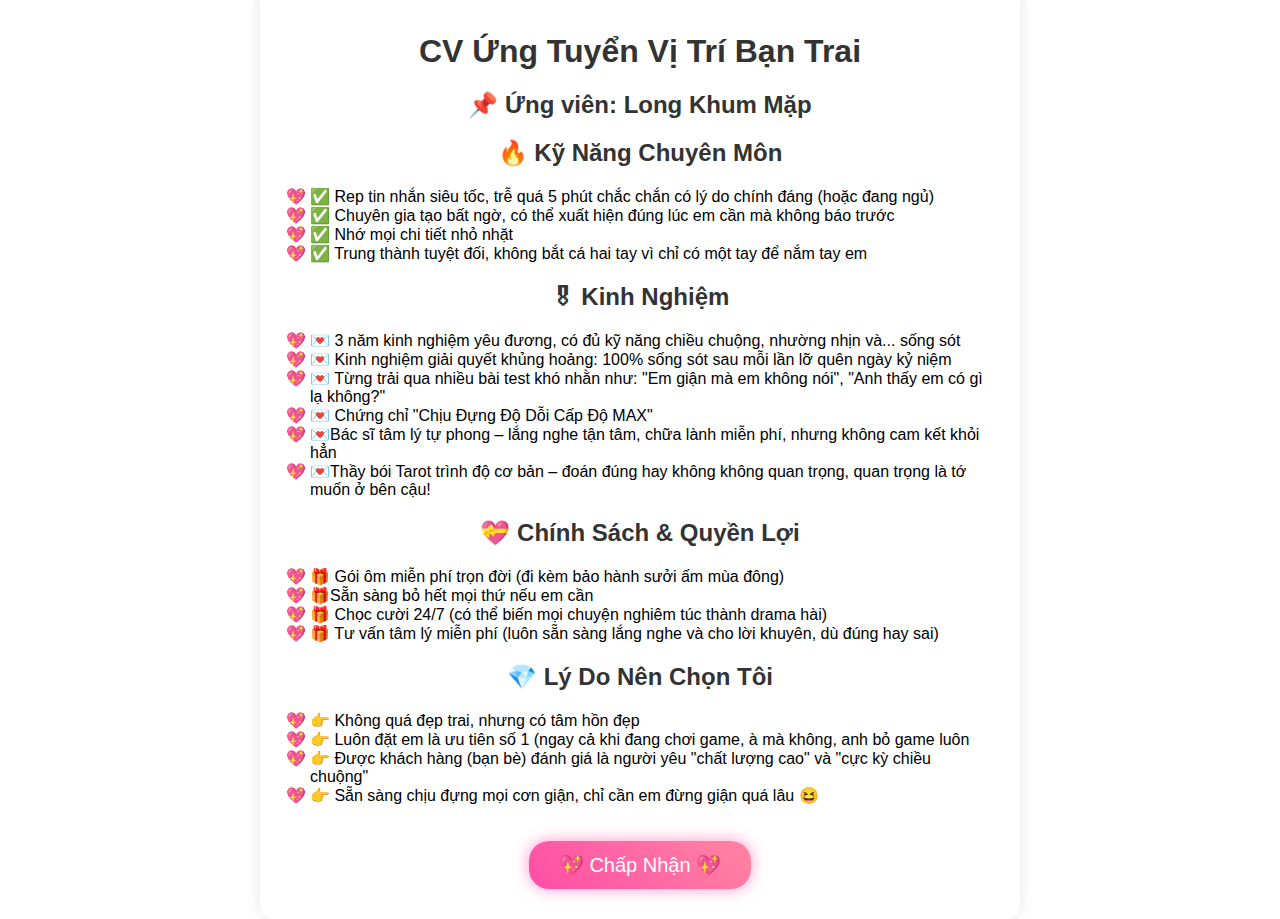
<file: Không phải tớ, bấm vào cậu ở trên nha.html>
<!DOCTYPE html>
<html lang="vi">
<head>
    <meta charset="UTF-8">
    <meta name="viewport" content="width=device-width, initial-scale=1.0">
    <title>CV Ứng Tuyển Bạn Trai</title>
    <link rel="stylesheet" href="style.css">
    <script src="script.js" defer></script>
</head>
<body>
    <div class="cv-container">
        <h1>CV Ứng Tuyển Vị Trí Bạn Trai</h1>
        <h2>📌 Ứng viên: Long Khum Mặp</h2>
        <h2>🔥 Kỹ Năng Chuyên Môn</h2>
        <ul>
            <li>✅ Rep tin nhắn siêu tốc, trễ quá 5 phút chắc chắn có lý do chính đáng (hoặc đang ngủ)</li>
            <li>✅ Chuyên gia tạo bất ngờ, có thể xuất hiện đúng lúc em cần mà không báo trước</li>
            <li>✅ Nhớ mọi chi tiết nhỏ nhặt</li>
            <li>✅ Trung thành tuyệt đối, không bắt cá hai tay vì chỉ có một tay để nắm tay em</li>
        </ul>
        <h2>🎖 Kinh Nghiệm</h2>
        <ul>
            <li>💌 3 năm kinh nghiệm yêu đương, có đủ kỹ năng chiều chuộng, nhường nhịn và... sống sót</li>
            <li>💌 Kinh nghiệm giải quyết khủng hoảng: 100% sống sót sau mỗi lần lỡ quên ngày kỷ niệm</li>
	    <li>💌 Từng trải qua nhiều bài test khó nhằn như: "Em giận mà em không nói", "Anh thấy em có gì lạ không?"</li>
            <li>💌 Chứng chỉ "Chịu Đựng Độ Dỗi Cấp Độ MAX"</li>
            <li>💌Bác sĩ tâm lý tự phong – lắng nghe tận tâm, chữa lành miễn phí, nhưng không cam kết khỏi hẳn </li>
 <li>💌Thầy bói Tarot trình độ cơ bản – đoán đúng hay không không quan trọng, quan trọng là tớ muốn ở bên cậu!</li>

        </ul>
             <h2>💝 Chính Sách & Quyền Lợi</h2>
        <ul>
            <li>🎁 Gói ôm miễn phí trọn đời (đi kèm bảo hành sưởi ấm mùa đông)</li>
            <li>🎁Sẵn sàng bỏ hết mọi thứ nếu em cần</li>
            <li>🎁 Chọc cười 24/7 (có thể biến mọi chuyện nghiêm túc thành drama hài)</li>
            <li>🎁 Tư vấn tâm lý miễn phí (luôn sẵn sàng lắng nghe và cho lời khuyên, dù đúng hay sai)</li>
        </ul>
             <h2>💎 Lý Do Nên Chọn Tôi</h2>
        <ul>
            <li>👉 Không quá đẹp trai, nhưng có tâm hồn đẹp</li>
            <li>👉 Luôn đặt em là ưu tiên số 1 (ngay cả khi đang chơi game, à mà không, anh bỏ game luôn</li>
            <li>👉 Được khách hàng (bạn bè) đánh giá là người yêu "chất lượng cao" và "cực kỳ chiều chuộng"</li>
            <li>👉 Sẵn sàng chịu đựng mọi cơn giận, chỉ cần em đừng giận quá lâu 😆</li>
        </ul>
        <button id="accept-btn" class="accept-btn">💖 Chấp Nhận 💖</button>
    </div>
</body>
</html>
</file>
<file: style.css>
/* Thiết lập chung */
body {
    margin: 0;
    padding: 0;
    font-family: Arial, sans-serif;
    background: url('https://m.yodycdn.com/blog/anh-chill-buon-yodyvn43.jpg') no-repeat center center/cover;
    display: flex;
    justify-content: center;
    align-items: center;
    height: 100vh;
    overflow: hidden;
    animation: fadeIn 1.5s ease-in-out;
    position: relative;
}

/* Hiệu ứng fade-in */
@keyframes fadeIn {
    from {
        opacity: 0;
        transform: translateY(-20px);
    }
    to {
        opacity: 1;
        transform: translateY(0);
    }
}

/* Hộp Welcome */
.popup {
    background: rgba(0, 0, 0, 0.7);
    padding: 60px; /* Tăng padding để hộp lớn hơn */
    border-radius: 20px;
    text-align: center;
    color: white;
    width: 600px; /* Gấp đôi kích thước */
    box-shadow: 0 0 20px rgba(255, 255, 255, 0.5);
}

/* Ảnh mèo */
.popup img {
    width: 300px; /* Gấp đôi kích thước */
    height: auto;
    border-radius: 50%;
}

/* Nút OK và Back */
#ok-btn, #back-btn {
    font-size: 22px;
    padding: 12px 30px;
    border-radius: 12px;
    background-color: #ff7eb3;
    color: white;
    border: none;
    cursor: pointer;
    transition: 0.3s ease-in-out;
    box-shadow: 0 0 10px rgba(255, 126, 179, 0.5);
}

#ok-btn:hover, #back-btn:hover {
    background-color: #ff4f88;
    transform: scale(1.1);
    box-shadow: 0 0 20px rgba(255, 126, 179, 0.8);
}

/* CV Container */
.cv-container {
    background: rgba(255, 255, 255, 0.9);
    max-width: 700px;
    padding: 30px;
    border-radius: 15px;
    box-shadow: 0 0 15px rgba(0, 0, 0, 0.1);
    text-align: center;
    position: relative;
    z-index: 10;
}

/* Tiêu đề */
h1, h2 {
    color: #333;
    transition: transform 0.3s ease-in-out;
}

h1:hover, h2:hover {
    transform: scale(1.1);
}

/* Danh sách */
ul {
    text-align: left;
    list-style-type: "💖 ";
    padding-left: 20px;
}

/* Nút Chấp Nhận */
.accept-btn {
    margin-top: 20px;
    padding: 12px 30px;
    font-size: 20px;
    border: none;
    background: linear-gradient(45deg, #ff4da6, #ff85a2);
    color: white;
    border-radius: 20px;
    cursor: pointer;
    box-shadow: 0 0 15px rgba(255, 77, 166, 0.6);
    transition: transform 0.2s ease-in-out, box-shadow 0.2s ease-in-out;
}

.accept-btn:hover {
    transform: scale(1.1);
    box-shadow: 0 0 25px rgba(255, 77, 166, 1);
}

/* Hiệu ứng lấp lánh nền */
@keyframes sparkle {
    0% { opacity: 0.3; transform: translateY(0); }
    50% { opacity: 1; transform: translateY(-10px); }
    100% { opacity: 0.3; transform: translateY(0); }
}

.sparkle {
    position: absolute;
    width: 5px;
    height: 5px;
    background: white;
    border-radius: 50%;
    box-shadow: 0 0 8px white;
    animation: sparkle 2s infinite ease-in-out alternate;
}
</file>
